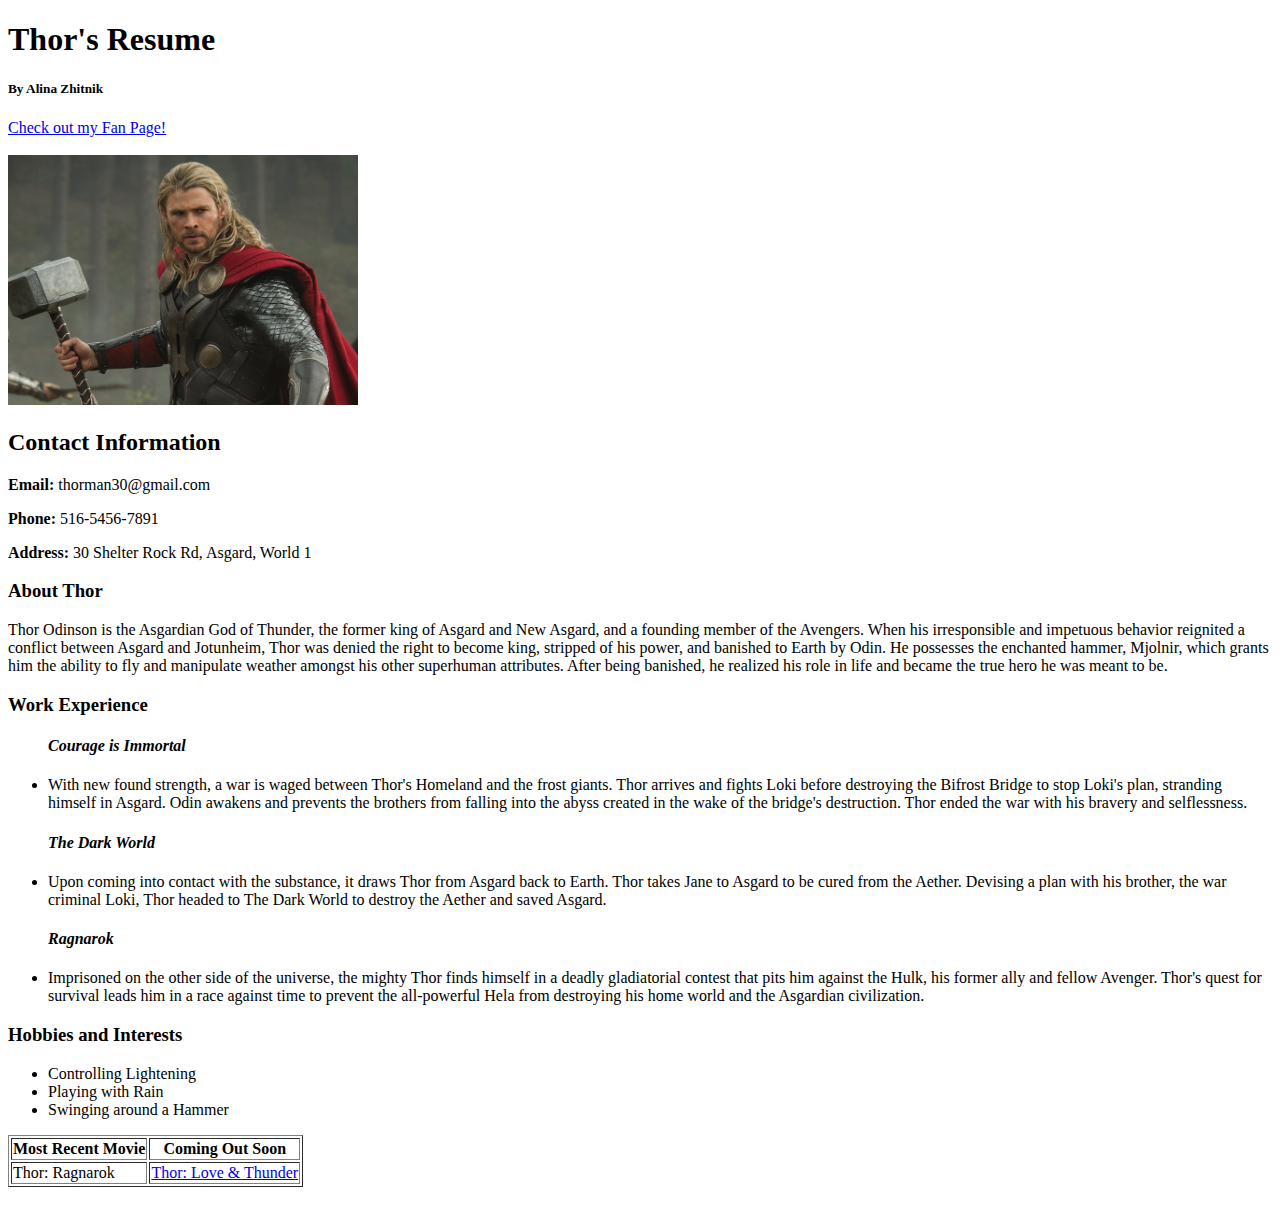
<file: a2/index.html>
<!DOCTYPE html>
   <html>
     <head>
     		<title>Alina Zhitnik's Assignment 2</title>
     		<meta name="description" content="Thors Resume to show how cool he is!!! " />
			<meta name="keywords" content="Hero, Thor, Resume" /> 
     </head>
     <body>
     	<h1>Thor's Resume</h1>
     	<h5> By Alina Zhitnik </h5>

     	<a href="https://marvelthorfanpage.weebly.com" target="_blank">Check out my Fan Page!</a><br>

     	<br>
	<img src="images/thor.jpg" height="250px" Width="350px">
		<br>
	

	<h2> Contact Information</h2>
 
    	<p><b>Email:</b> thorman30@gmail.com</p>
    	<p><b>Phone:</b> 516-5456-7891</p>
   		<p><b>Address:</b> 30 Shelter Rock Rd, Asgard, World 1 </address></p>

<h3>About Thor</h3>

	<p>Thor Odinson is the Asgardian God of Thunder, the former king of Asgard and New Asgard, and a founding member of the Avengers. When his irresponsible and impetuous behavior reignited a conflict between Asgard and Jotunheim, Thor was denied the right to become king, stripped of his power, and banished to Earth by Odin. He possesses the enchanted hammer, Mjolnir, which grants him the ability to fly and manipulate weather amongst his other superhuman attributes. After being banished, he realized his role in life and became the true hero he was meant to be. </p>
 
 <h3>Work Experience</h3>
	<UL>
	<h4> <i>Courage is Immortal </i></h4>
		<li>With new found strength, a war is waged between Thor's Homeland and the frost giants. Thor arrives and fights Loki before destroying the Bifrost Bridge to stop Loki's plan, stranding himself in Asgard. Odin awakens and prevents the brothers from falling into the abyss created in the wake of the bridge's destruction. Thor ended the war with his bravery and selflessness.</li>
	<h4> <i>The Dark World</i> </h4>
		<li>Upon coming into contact with the substance, it draws Thor from Asgard back to Earth. Thor takes Jane to Asgard to be cured from the Aether. Devising a plan with his brother, the war criminal Loki, Thor headed to The Dark World to destroy the Aether and saved Asgard.</li>
	<h4> <i>Ragnarok </i></h4>
	<li>Imprisoned on the other side of the universe, the mighty Thor finds himself in a deadly gladiatorial contest that pits him against the Hulk, his former ally and fellow Avenger. Thor's quest for survival leads him in a race against time to prevent the all-powerful Hela from destroying his home world and the Asgardian civilization.</li>
	</UL>

<!-- once Thanos snap with the infinity stones is reversed, add that to experience -->

<h3>Hobbies and Interests</h3>
	<UL>
	<li>Controlling Lightening</li>
	<li>Playing with Rain</li>
	<li>Swinging around a Hammer </li>
	</UL>

	<!--Table-->

	<table border="1">
	<tr>
		<th>Most Recent Movie</th>
		<th>Coming Out Soon</th>
	</tr>
	<tr>
		<td>Thor: Ragnarok</td>
		<td> <a href="https://marvelthorfanpage.weebly.com" target="_blank"> Thor: Love & Thunder</a></td>
	</tr>
	</table>
	<br>

     </body>
  </html>
</file>
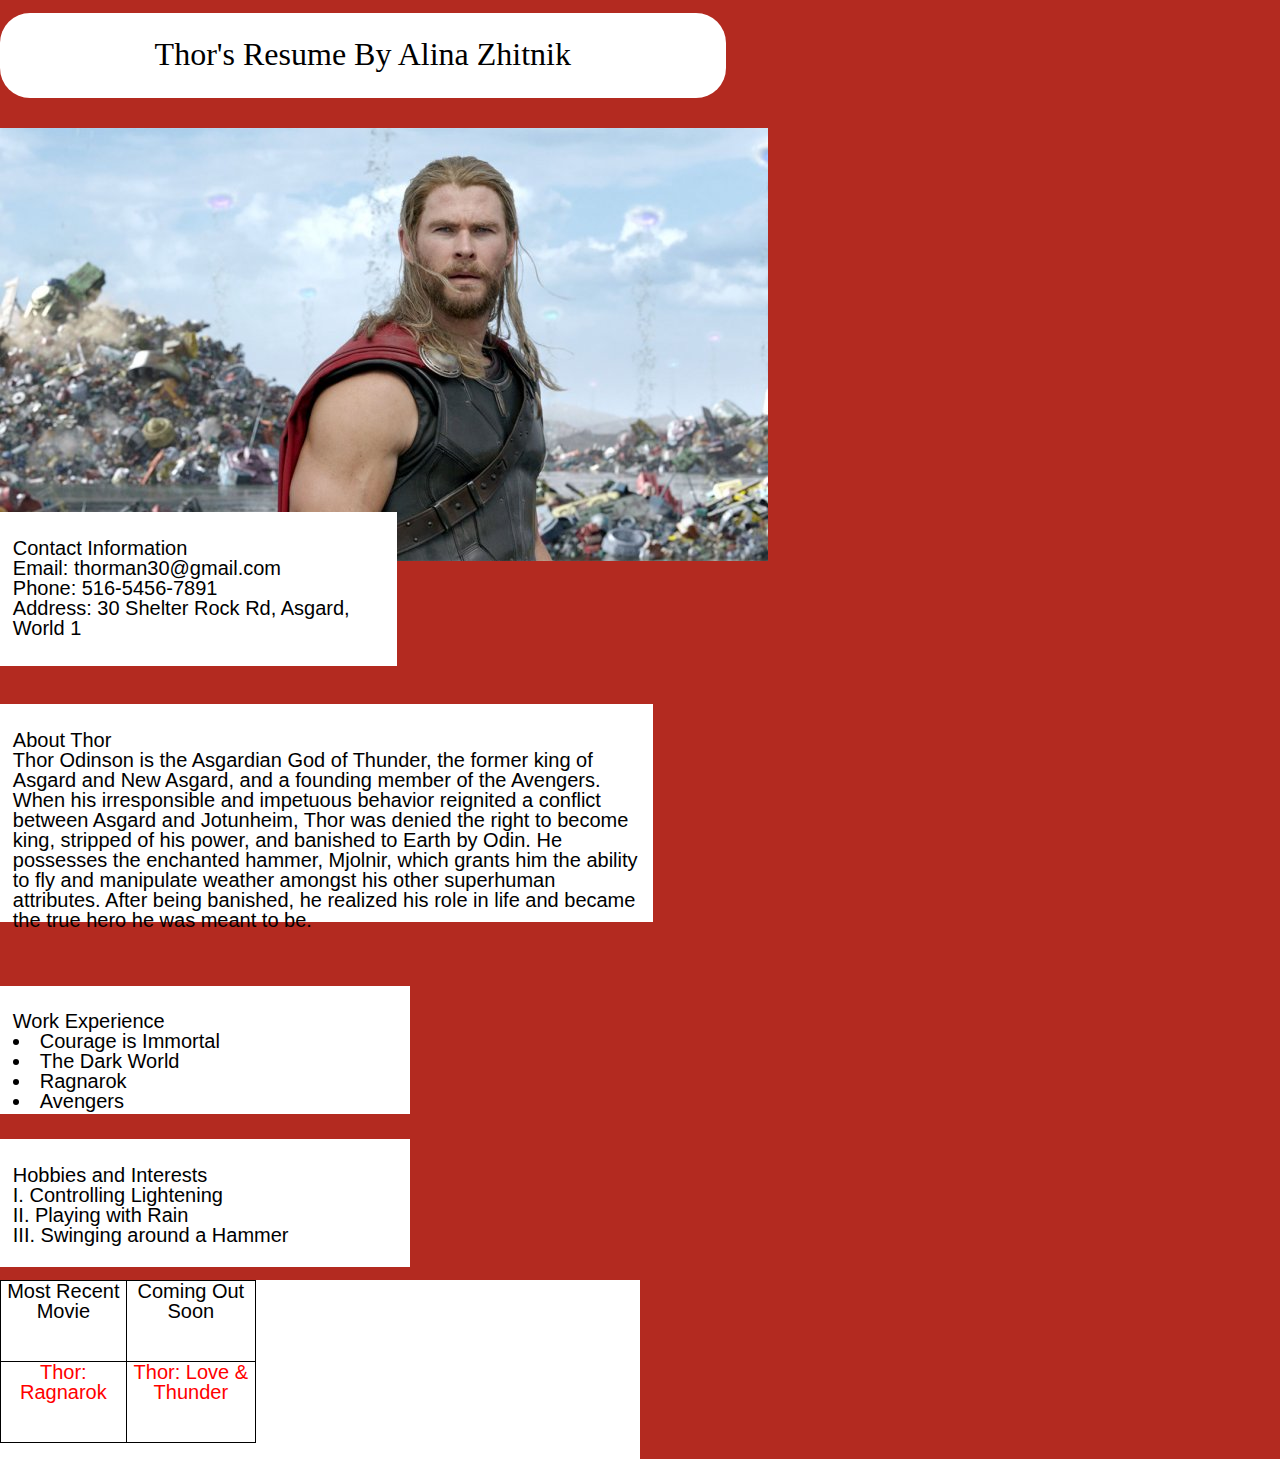
<file: a3/index.html>
<!DOCTYPE html>
   <html>
     <head>
     		<title>Alina Zhitnik's Assignment 3</title>
     		<link rel = "stylesheet" type = "text/css" href = "assets/reset.css">
     		<link rel = "stylesheet" type = "text/css" href = "assets/style.css">


     		<meta name="description" content="Thors Resume to show how cool he is!!! " />
			<meta name="keywords" content="Hero, Thor, Resume" /> 
     
     </head>

     <body>

     	<header>

		<div id= "Resume">
     		<h1>Thor's Resume By Alina Zhitnik</h1>
     		
		</div>
		
	
			<br><br><br><br><br><br><br><br>
			<img id= "thor" src="assets/images/thor.jpg">
		<br>
		
		
		

     	<header> 

	
<div id= "main">
	<div id= "ContactInfo">

	<h2> Contact Information</h2>
 
    	<p><b>Email:</b> thorman30@gmail.com</p>
    	<p><b>Phone:</b> 516-5456-7891</p>
   		<p><b>Address:</b> 30 Shelter Rock Rd, Asgard, World 1 </address></p>
   	</div>


	<div class= "AboutThor">
	<h3>About Thor</h3>

	<p>Thor Odinson is the Asgardian God of Thunder, the former king of Asgard and New Asgard, and a founding member of the Avengers. When his irresponsible and impetuous behavior reignited a conflict between Asgard and Jotunheim, Thor was denied the right to become king, stripped of his power, and banished to Earth by Odin. He possesses the enchanted hammer, Mjolnir, which grants him the ability to fly and manipulate weather amongst his other superhuman attributes. After being banished, he realized his role in life and became the true hero he was meant to be. </p>

	</div>

	<div class="WorkExperience">
 
 <h3>Work Experience</h3>
	<UL>
	<Li>Courage is Immortal</Li>
	<Li>The Dark World</Li>
	<Li>Ragnarok</Li>
	<Li><i>Avengers</i></Li>
	</UL>

	</div>

<!-- once Thanos snap with the infinity stones is reversed, add that to experience -->

	<div class="HobbiesAndInterests">

<h3>Hobbies and Interests</h3>
	<oL>
	<li>Controlling Lightening</li>
	<li>Playing with Rain</li>
	<li>Swinging around a Hammer </li>
	</oL>

	</div>

	<!--Table-->

<div class="Table">


	<table>
	<tr>
		<th valign="center";>Most Recent Movie</th>
		<th valign="center";>Coming Out Soon</th>
		</tr>
		<tr>
		<td valign="center";><a href="https://www.marvel.com/movies/thor-ragnarok" target="_blank"> Thor: Ragnarok</a></td>
		<td valign="center";> <a href="https://www.marvel.com/movies/thor-love-and-thunder" target="_blank"> Thor: Love & Thunder</a></td>
	</tr>
	</table>

</div>

	<footer>

				<address>
					&copy;
				</address>

			</footer>
	<br>

     </body>
  </html>
</file>
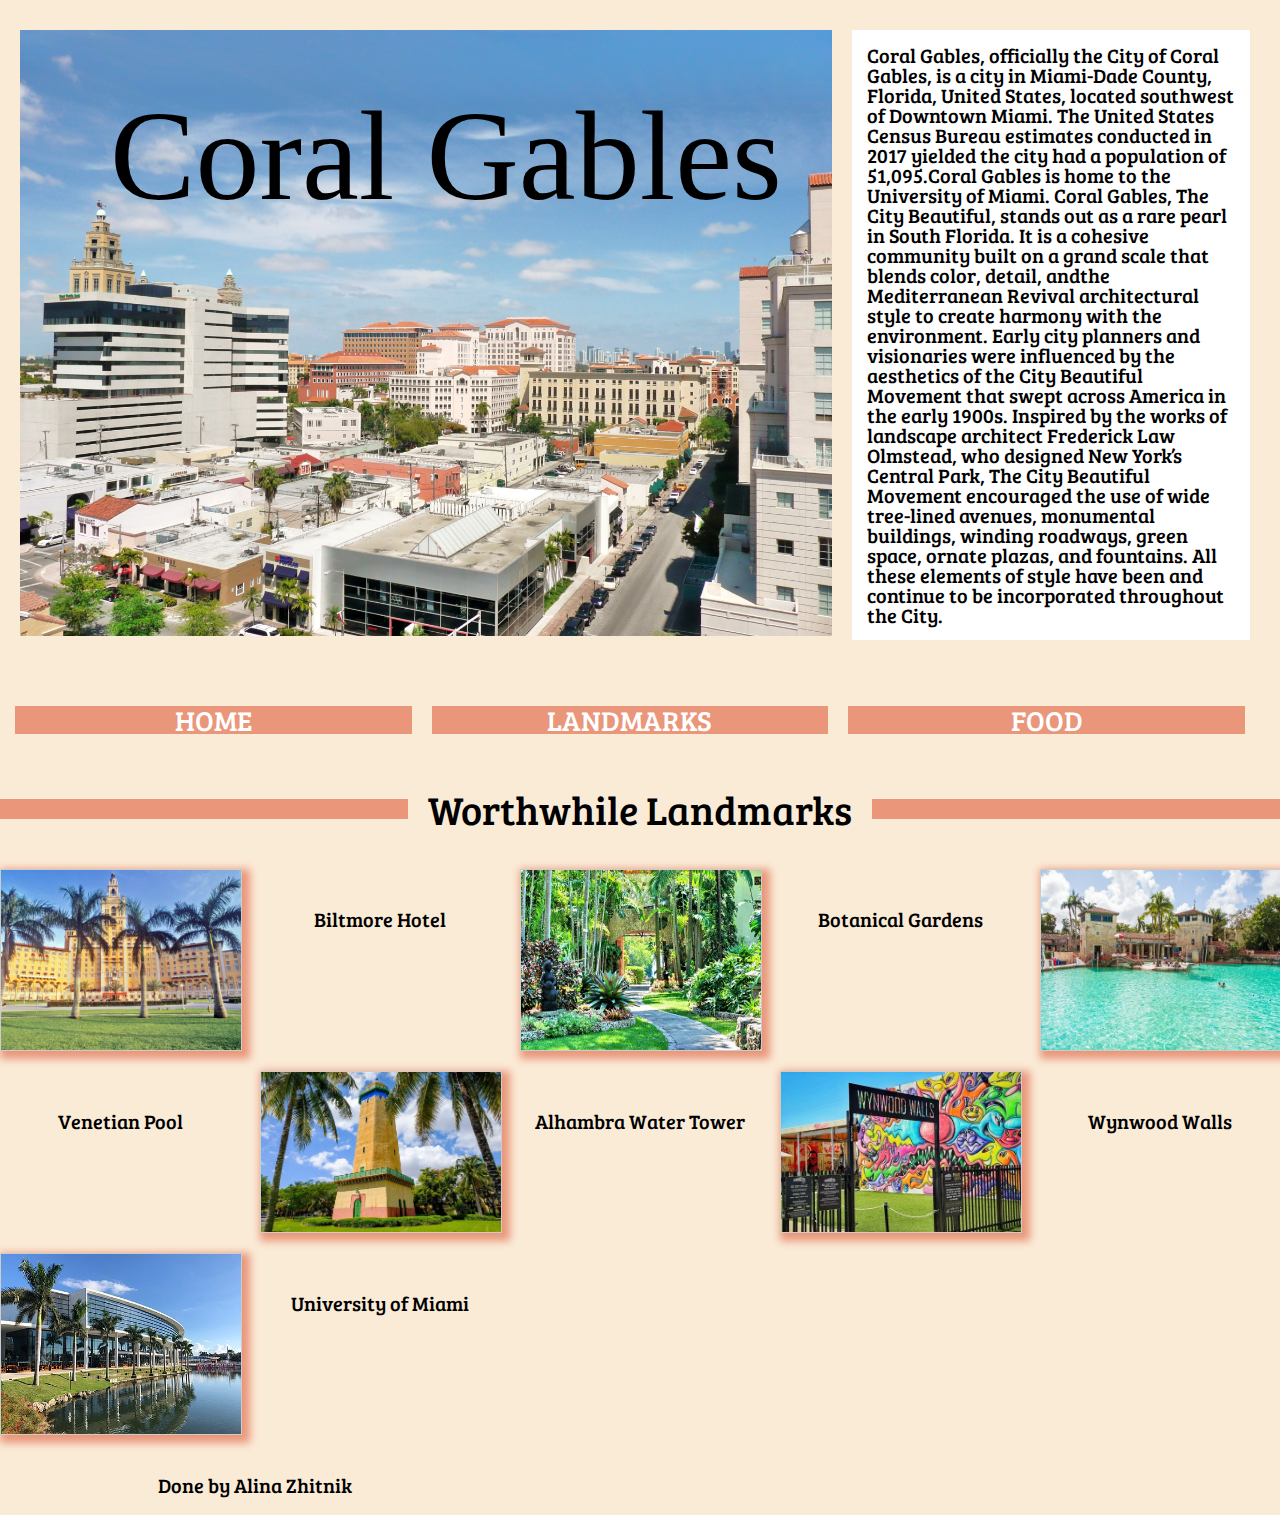
<file: a4/assets/index.html>
<!DOCTYPE html>
<html lang="en">  

  <link rel="stylesheet" href="reset.css">
  <link rel="stylesheet" href="style.css">
  <link href="https://fonts.googleapis.com/css?family=Bree+Serif" rel="stylesheet">
  

  <head> 
     <title>Coral Gables</title>
     <meta charset="UTF-8">
     <meta name="viewport" content="width=device-width, initial-scale=1.0">
  </head>
     <main>
        <body>

        <div class = "main">
            <div class = "top">
              <header class = "coral">
               <div class = "title">
                <h1> Coral Gables </h1>
                <br><br><br><br><br><br><br><br><br>
                <br><br><br><br><br><br><br><br><br>
                
            
            </div>
        </header>
         <div class = "about about1">
           <p class = "gables">Coral Gables, officially the City of Coral Gables, is a city in Miami-Dade County, Florida, United States, located southwest of Downtown Miami. The United States Census Bureau estimates conducted in 2017 yielded the city had a population of 51,095.Coral Gables is home to the University of Miami. Coral Gables, The City Beautiful, stands out as a rare pearl in South Florida. It is a cohesive community built on a grand scale that blends color, detail, andthe Mediterranean Revival architectural style to create harmony with the environment. Early city planners and visionaries were influenced by the aesthetics of the City Beautiful Movement that swept across America in the early 1900s. Inspired by the works of landscape architect Frederick Law Olmstead, who designed New York’s Central Park, The City Beautiful Movement encouraged the use of wide tree-lined avenues, monumental buildings, winding roadways, green space, ornate plazas, and fountains. All these elements of style have been and continue to be incorporated throughout the City.
              </p>
         </div>

        </div>

  <nav class = "features">

          <ul id="features-list">
              <a href="index.html"><li>Home</li></a>
              <a href="landmarks.html"><li>Landmarks</li></a>
              <a href="food.html"><li>Food</li></a>
          </ul>
  </nav>

  <section class="gallery">
      <h2>Worthwhile Landmarks</h2>

          <img src="images/biltmore.jpg" alt="biltmore" class=gallery>
          <p class="name">Biltmore Hotel</p>
          <img src="images/botan.jpg" alt="botanical" class=gallery>
          <p class="name">Botanical Gardens</p>
          <img src="images/pool.jpg" alt= "venetian" class=gallery>
          <p class="name">Venetian Pool</p>
          <img src="images/alhambra.jpg" alt="alhambra" class=gallery>
          <p class="name">Alhambra Water Tower</p>
          <img src="images/wynwood.jpg" alt="wynwood" class=gallery>
          <p class="name">Wynwood Walls</p>
          <img src="images/university.jpg" alt="university" class=gallery>
          <p class="name">University of Miami</p>
      

 </section>
</div>
  </main>
      <br>
      <br>
    <footer>
          <p>Done by Alina Zhitnik</p>
        </footer>

</body>
</html>
</file>
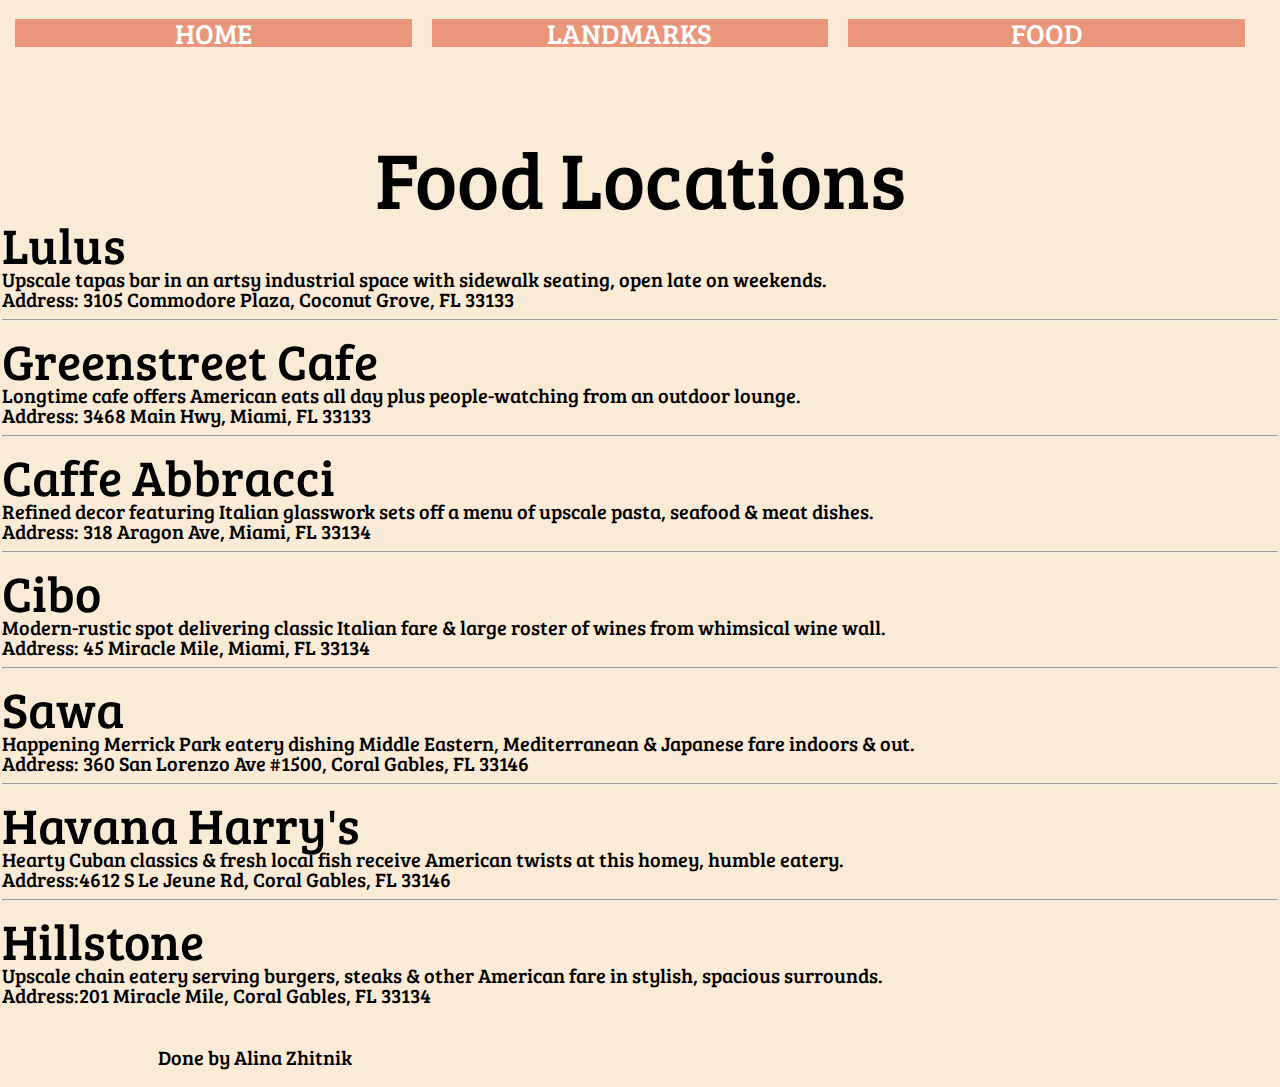
<file: a4/assets/food.html>
<!DOCTYPE html>
<html lang="en">
  <link rel="stylesheet" href="reset.css">
  <link rel="stylesheet" href="style.css">
  <link href="https://fonts.googleapis.com/css?family=Bree+Serif" rel="stylesheet">


    <head>
       <title>Food Locations</title>
        <meta charset="UTF-8">
        <meta name="viewport" content="width=device-width, initial-scale=1.0">
    </head>
    <main>
  <body>

 
    <div class = "top2">
     <header class="food">
     </header>
    </div>

  <nav class = "features">

          <ul id="features-list">
              <a href="index.html"><li>Home</li></a>
              <a href="landmarks.html"><li>Landmarks</li></a>
              <a href="food.html"><li>Food</li></a>
          </ul>
  </nav>

  <section class="foodie">
    <div class = "locations">
      <h4> Food Locations </h4>
    </div>
     <div class = "food">
            <h3>Lulus</h3>
              <span class="direct"><i class="fas fa-lulu"></i></span>
            <p>Upscale tapas bar in an artsy industrial space with sidewalk seating, open late on weekends. <br> Address: 3105 Commodore Plaza, Coconut Grove, FL 33133</p>
            <hr>
      </div>
      <div class = "food">
            <h3>Greenstreet Cafe</h3>
            <span class="direct"><i class="fas fa-greenstreet"></i></span>
            <p>Longtime cafe offers American eats all day plus people-watching from an outdoor lounge. <br> Address: 3468 Main Hwy, Miami, FL 33133</p>
            <hr>
      </div>
      <div class = "food">
                   <h3>Caffe Abbracci</h3>
                   <span class="direct"><i class="fas fa-caffe"></i></span>
                   <p>Refined decor featuring Italian glasswork sets off a menu of upscale pasta, seafood & meat dishes. <br>Address: 318 Aragon Ave, Miami, FL 33134</p>
              <hr>
      </div>
      <div class = "food">
                   <h3>Cibo</h3>
                   <span class="direct"><i class="fas fa-cibo"></i></span>
                   <p>Modern-rustic spot delivering classic Italian fare & large roster of wines from whimsical wine wall. <br>Address: 45 Miracle Mile, Miami, FL 33134</p>
          <hr>
      </div>
      <div class = "food">
                    <h3>Sawa</h3>
                    <span class="direct"><i class="fas fa-sawa"></i></span>
                    <p>Happening Merrick Park eatery dishing Middle Eastern, Mediterranean & Japanese fare indoors & out. <br> Address: 360 San Lorenzo Ave #1500, Coral Gables, FL 33146</p>

            <hr>
      </div>
       <div class = "food">
                    <h3>Havana Harry's</h3>
                    <span class="direct"><i class="fas fa-havana"></i></span>
                    <p>Hearty Cuban classics & fresh local fish receive American twists at this homey, humble eatery. <br> Address:4612 S Le Jeune Rd, Coral Gables, FL 33146</p>

              <hr>
      </div>
      <div class = "food">
                    <h3>Hillstone</h3>
                    <span class="direct"><i class="fas fa-hillstone"></i></span>
               <p>Upscale chain eatery serving burgers, steaks & other American fare in stylish, spacious surrounds. <br> Address:201 Miracle Mile, Coral Gables, FL 33134</p>
      </div>
</section>

</main>
          <br>
          <br>
         <footer>
          <p>Done by Alina Zhitnik</p>
        </footer>
</body>
</html>
</file>
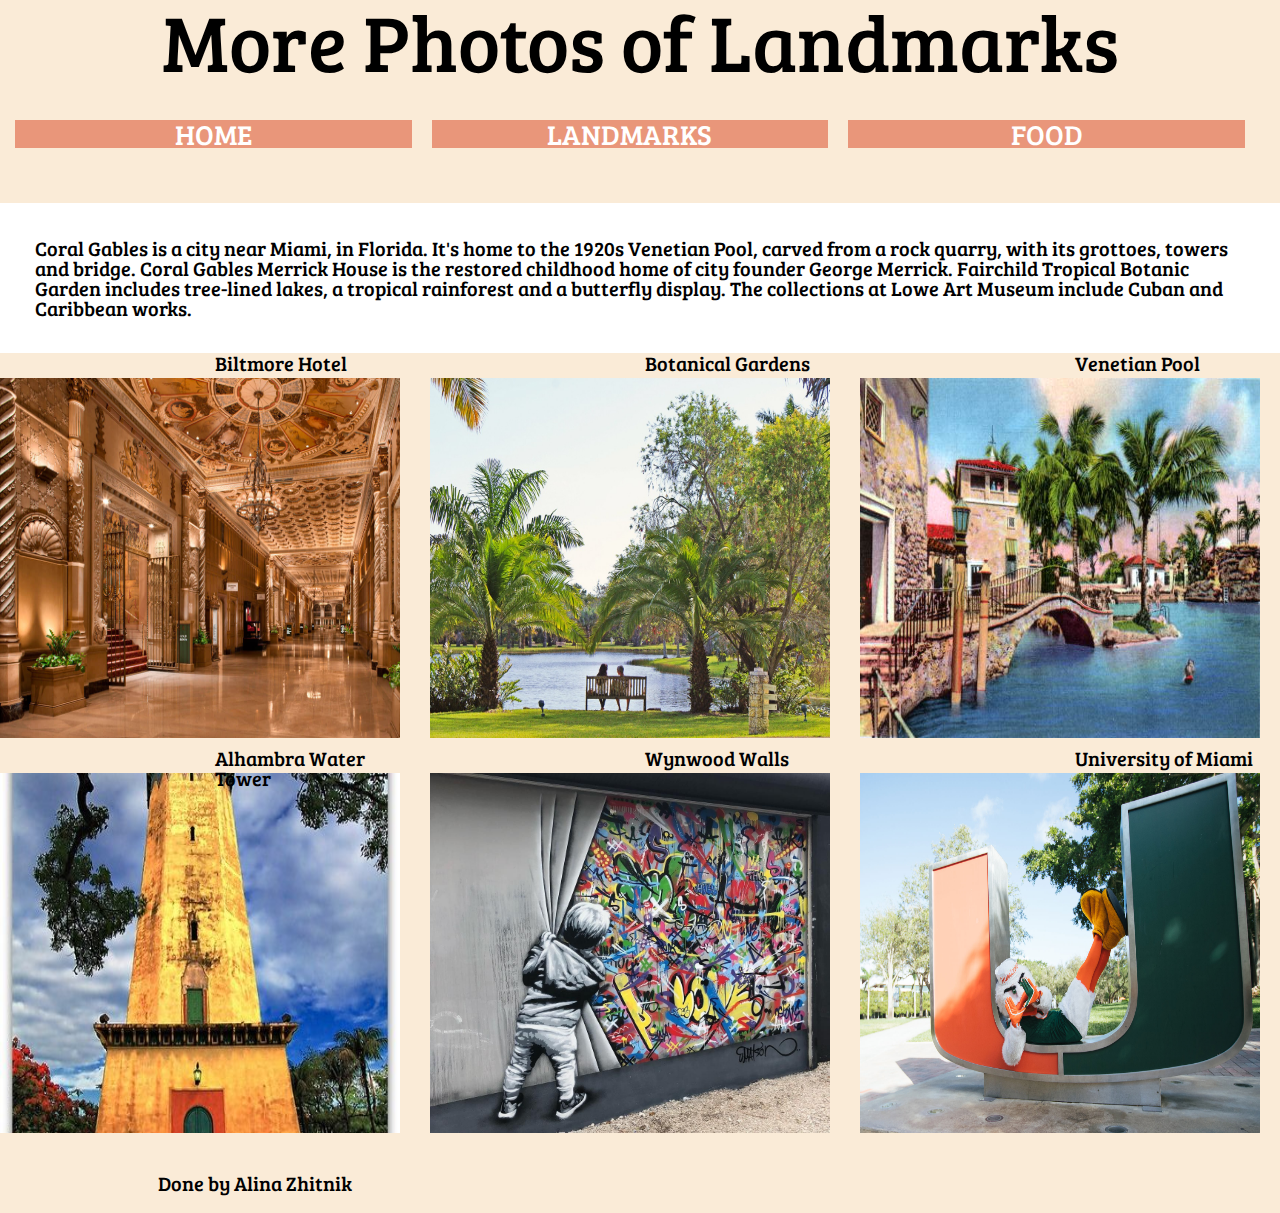
<file: a4/assets/landmarks.html>
<!DOCTYPE html>
<html lang="en">
  <link rel="stylesheet" href="reset.css">
  <link rel="stylesheet" href="style.css">
  <link href="https://fonts.googleapis.com/css?family=Bree+Serif" rel="stylesheet">
  <head>
     <title>More Landmarks</title>
     <meta charset="UTF-8">
     <meta name="viewport" content="width=device-width, initial-scale=1.0">
  </head>
  <main>
    <body>

     <div class = "main">
      <div class = "top2">
        <header class="maps">
         
         <h4>More Photos of Landmarks</h4>
         
       </header>
      </div>

        <nav class = "features">

          <ul id="features-list">
              <a href="index.html"><li>Home</li></a>
              <a href="landmarks.html"><li>Landmarks</li></a>
              <a href="food.html"><li>Food</li></a>
          </ul>
  </nav>


  <div class = "about about2">
    <p class = "about">Coral Gables is a city near Miami, in Florida. It's home to the 1920s Venetian Pool, carved from a rock quarry, with its grottoes, towers and bridge. Coral Gables Merrick House is the restored childhood home of city founder George Merrick. Fairchild Tropical Botanic Garden includes tree-lined lakes, a tropical rainforest and a butterfly display. The collections at Lowe Art Museum include Cuban and Caribbean works.</p>

  </div>
  </div>

   <section class = "land">
        <img src="images/bilty.jpg" alt=biltmore class="land">
        <p class = "name">Biltmore Hotel</p>
        <img src="images/botany.jpg" alt=botanical class="land">
        <p class = "name">Botanical Gardens</p>
        <img src="images/veny.jpg" alt=venetian class="land" >
        <p class = "name">Venetian Pool</p>
        <img src="images/alhamy.jpg" alt=alhambra class="land">
        <p class = "name">Alhambra Water Tower</p>
        <img src="images/wyny.jpg" alt=wynwood class="land">
        <p class = "name">Wynwood Walls</p>
        <img src="images/theu.jpg" alt=university class="land">
        <p class = "name">University of Miami</p>
      
    </section>

  </main>
          <br>
          <br>
         <footer>
          <p>Done by Alina Zhitnik</p>
        </footer>
  </body>
  </html>
</file>
<file: a3/assets/style.css>
body{

background-color: #B32A20;
}

a {
  color: red;
}


a:link {
  text-decoration: none;
}
a:visited {
  text-decoration: none;
}
a:hover {
  text-decoration: underline;
}
a:active {
  text-decoration: underline;
}
a:hover {
  background-color: yellow;

}



#Resume{

	position: absolute;
	top: 1vw;
	background-color: white;
	color: black;
	padding-left: 1vw;
	padding-right: 1vw;
	padding-top: 2vw;
	color: black; 
	font-family: 'Neucha', cursive;
	font-size: 2em;
	border-radius: 30px;
	width: 700px;
	height:60px;
	text-align: center;
}

p{
	font-family: 'Lato', sans-serif;
}



#ContactInfo{
	width: 30vw;
	height:10vw;
	position: absolute;
	top: 40vw;
	background-color: white;
	color: black;
	padding-left: 1vw;
	font-size: 1.25em;
	padding-top: 2vw;
	font-family: 'Comic Sans', sans-serif;

}

.AboutThor{
	width: 49vw;
	height:15vw;
	position: absolute;
	top: 55vw;
	background-color: white;
	color: black;
	padding-left: 1vw;
	padding-right: 1vw;
	padding-top: 2vw;
	font-size: 1.25em;
	font-family: 'Comic Sans', sans-serif;

}


.WorkExperience{
	
	width: 30vw;
	height: 8vw;
	position: absolute;
	top: 77vw;
	background-color: white;
	color: black;
	padding-left: 1vw;
	padding-right: 1vw;
	padding-top: 2vw;
	font-size: 1.25em;
	font-family: 'Comic Sans', sans-serif;
}

ul{
		list-style-type:disc;
		list-style-position:inside;
	}


p{
	font-family: 'Lato', sans-serif;
}

.HobbiesAndInterests{

	width: 30vw;
	height: 8vw;
	position: absolute;
	top: 89vw;
	background-color: white;
	color: black;
	padding-left: 1vw;
	padding-right: 1vw;
	padding-top: 2vw;
	font-size: 1.25em;
	font-family: 'Comic Sans', sans-serif;
}

ol{
		list-style-type:upper-roman;
		list-style-position:inside;
	}

.Table{
	width: 50vw;
	height:14vw;
	position: absolute;
	top: 100vw;
	background-color: white;
	color: black;
	font-size: 5em;
	font-family: 'Comic Sans', sans-serif;

	}
table{
   border: 1px solid black;
   		text-align: center;
   		
}


	table {
		width:40%;
	}
	th{
		height: 5pc;
		font-size: 20px;
		   border: 1px solid black;
		      		


	}
	td{
		height: 5pc;
		font-size: 20px;
		   border: 1px solid black;	


	}
</file>
<file: a4/assets/style.css>
body {
    font-size: 20px;
    background-color: #FAEBD7;
    font-family: 'Bree Serif', serif;

}

footer{
  background-color: #FAEBD7;
  width: 965px;
  height: 40px;
  display: block;
  margin: 0 auto;
  text-align: left;

}



.main {
  display: grid;
  grid-gap: 25px;
}

.top {
  display: grid;
  grid-gap:20px;
  padding: 30px 20px;
   grid-template-areas:
    "gables gables gables about1"
 
   
}


.title {
  color: black;
  padding-left:10px;
  text-align: center;
  align-content: center;
  min-height: 45px;


}

.coral {
  grid-area: gables;
  background: #ffffff;
  background-image: url("images/cb.jpg");
  color: #000000;
  background-size: cover;
  background-position: bottom right;
  padding: 50px;
  display: grid;
  justify-content: start;
  align-content: center;


}

h1 {
  margin-top: 55px;
  font-family: 'Impact', cursive;
  text-align: center;
  font-size: 128px;
  padding-left: 30px;
  
}

h6 {
  margin-top:5px;
  font-family: 'Bree Serif', bold;
  text-align: center;
  font-size: 70px;
  padding-left: 50px;
  

}

.about {
  background-color:#ffffff;
  color: black;
  display: grid;
  align-items: center;
  align-content: center;
  

}

.about1 {
  height: auto;
  border: #000000;
  padding-bottom: 100%;
  margin-right: 10px;
  margin-bottom: -1%;
  padding: 15px;

}

.coral  {
  padding-top: 2px;
    font-size: 20px;
    position:relative;

  }

/*Features Section*/

.features ul {
  display: grid;
  padding: 15px;
  list-style: none;
  grid-template-columns: repeat(auto-fit, minmax(100px, 2fr));

}

li {
margin-right: 10px;
margin-left: 10px;
text-align: center;
font-size: 28px;
}

.features a{
  color: white;
  background-color: #E9967A;
  text-decoration: none;
  text-transform: uppercase;
  margin-right: 20px;
  margin-bottom: 15px;
  }

  .features a:hover{
    text-decoration: none;
    background-color: #8B0000;
    margin-right: 20px;
}

.gallery{
  display: grid;
  grid-template-columns: repeat(auto-fill, minmax(200px, 1fr));
  grid-gap: 20px;
  align-items: stretch;
}

.gallery img {
  border: 1px solid #ccc;
  box-shadow: 4px 4px 8px 4px  #E9967A;
  max-width: 100%;
}
.gallery h2{
  grid-column: 1/ -1;
  display: grid;
  grid-template-columns: 1fr auto 1fr;
  grid-gap: 20px;
  align-items: center;
  color: #000000;
  font-size: 40px;
  padding-bottom: 20px;
}

.gallery h2:before, .gallery h2:after{
  display: block;
  content: '';
  height: 10px;
  background: #E9967A;
  padding-top: 10px;
  align-items: center;
}

.gallery img{
  width: 100%;
}


.gallery p{
  text-align: center;
  padding-top: 40px;
}


/*Landmarks section*/

h4 {
position: relative;
font-size: 80px;
padding-top: 0px;
text-align: center;

}

.about2 {
  padding: 35px;

}

.land{
  display: grid;
  grid-gap: 10px;
  grid-template-columns: repeat(auto-fit, minmax(200px, 1fr));
}

.land img{
  width: 400px;
  height: 360px;
  padding-top: 25px;

}


/*Food section*/
h4 {
  position: relative;
  font-size: 80px;
  padding-top: 0px;
  text-align: center;

}

h3 {
  position: relative;
  font-size: 50px;
    text-shadow: 0px 0 white;

}

.locations {
  grid-template-columns: auto;

}


.foodie {
  display: grid;
  padding-top: 60px;
  grid-template-columns: auto;
  

}

.food {
  padding: 2px;
}




@media (max-width: 990px){
  .top{
    grid-template-areas:
    "gables"
    "gables" }


    }


@media (max-width: 770px) {

  .top{
    grid-template-areas:
    "gables"
    "gables" }

}


  @media (max-width: 480px){
    .top{
      grid-template-areas:
      "gables gables"
   
    }
</file>
